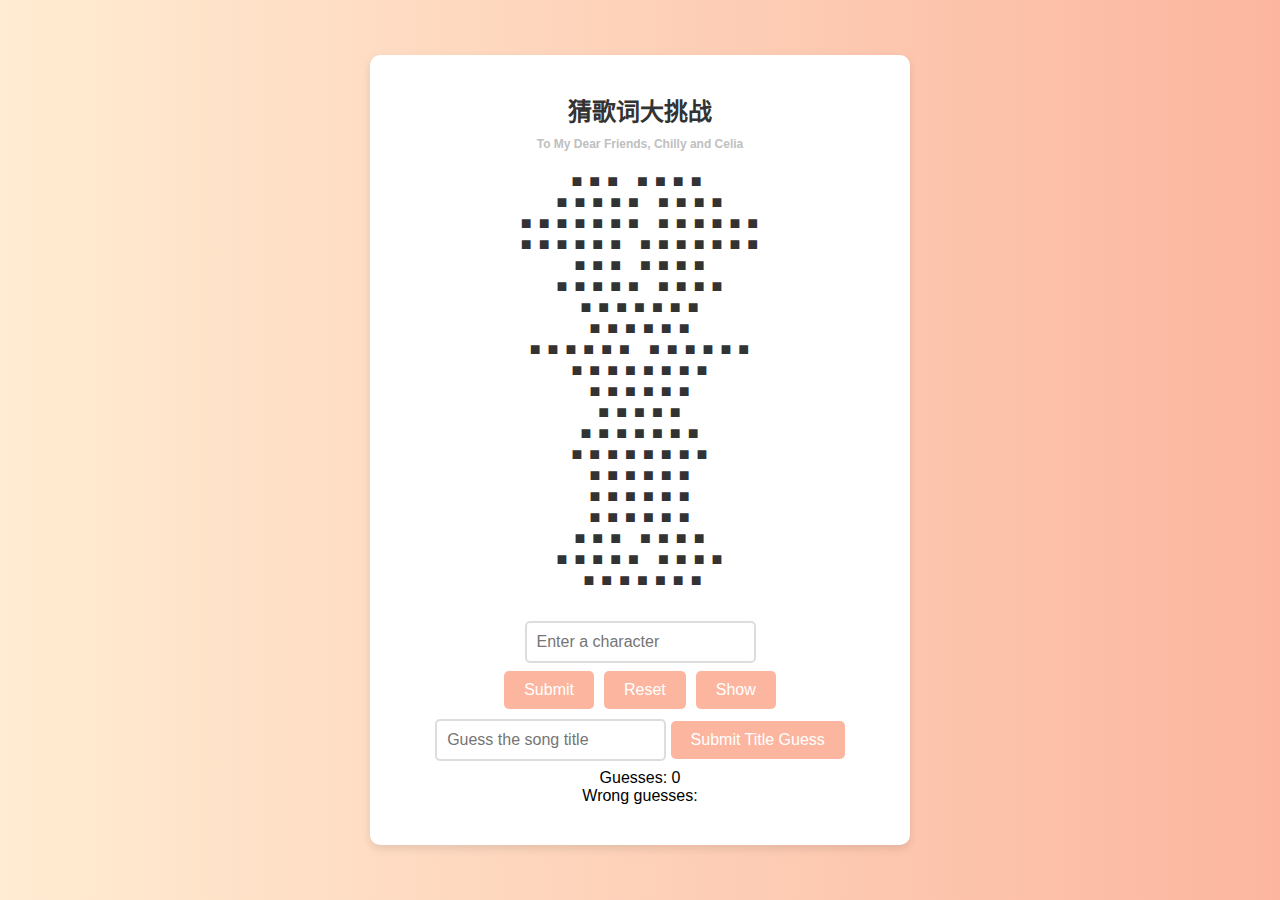
<file: index.html>
<!DOCTYPE html>
<html lang="zh-CN">
<head>
    <meta charset="UTF-8">
    <meta name="viewport" content="width=device-width, initial-scale=1.0">
    <title>猜歌词大挑战</title>
    <link rel="stylesheet" href="styles/style.css">
</head>
<body>
    <div id="game-container">
        <h1>猜歌词大挑战</h1>
        <h2>To My Dear Friends, Chilly and Celia</h2>
        <div id="display-area"></div>
        <input type="text" id="guess-input" maxlength="1" placeholder="Enter a character">
        <div id="button-container">
            <button id="submit-button">Submit</button>
            <button id="reset-button">Reset</button>
            <button id="show-button">Show</button>
        </div>
        <input type="text" id="title-guess-input" placeholder="Guess the song title">
        <button id="title-submit-button">Submit Title Guess</button>
        <div id="guess-counter">Guesses: 0</div>
        <div id="wrong-guesses">Wrong guesses: </div>
        <div id="win-message"></div>
    </div>
    <script src="scripts/app.js"></script>
</body>
</html>
</file>
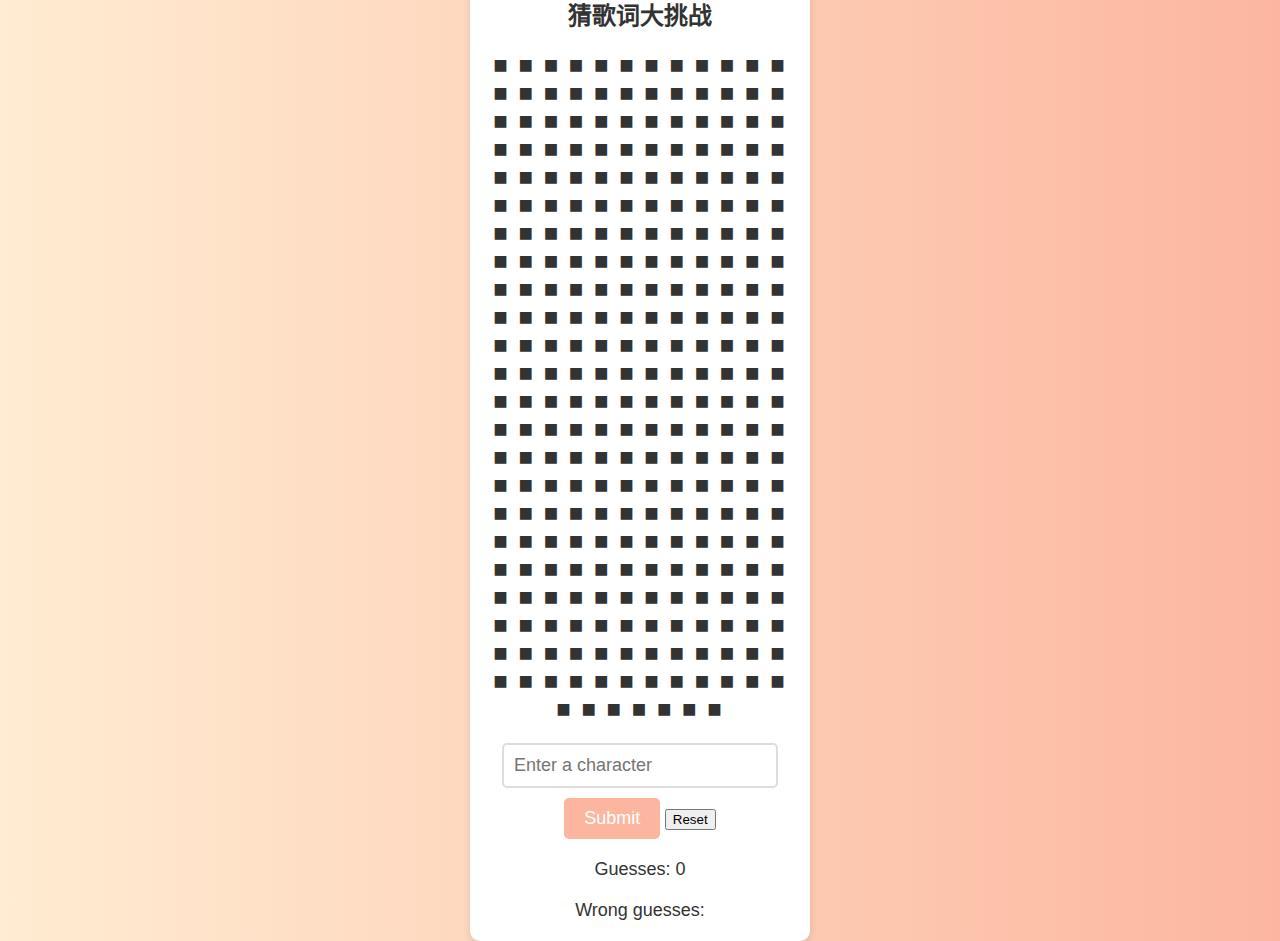
<file: src/index.html>
<!DOCTYPE html>
<html lang="zh-CN">
<head>
    <meta charset="UTF-8">
    <meta name="viewport" content="width=device-width, initial-scale=1.0">
    <title>猜歌词大挑战</title>
    <link rel="stylesheet" href="styles/style.css">
</head>
<body>
    <div id="game-container">
        <h1>猜歌词大挑战</h1>
        <div id="display-area"></div>
        <input type="text" id="guess-input" maxlength="1" placeholder="Enter a character">
        <button id="submit-button">Submit</button>
        <button id="reset-button">Reset</button>
        <div id="guess-counter">Guesses: 0</div>
        <div id="wrong-guesses">Wrong guesses: </div>
    </div>
    <script src="scripts/app.js"></script>
</body>
</html>
</file>
<file: styles/style.css>
body {
    font-family: 'Arial', sans-serif;
    display: flex;
    justify-content: center;
    align-items: center;
    height: 100vh;
    margin: 0;
    background: linear-gradient(to right, #ffecd2 0%, #fcb69f 100%);
}

#game-container {
    background: white;
    padding: 20px;
    border-radius: 10px;
    box-shadow: 0 4px 8px rgba(0, 0, 0, 0.1);
    text-align: center;
    width: 500px;
}

h1 {
    font-size: 24px;
    margin-bottom: 10px;
    color: #333;
}

h2 {
    font-size: 12px;
    margin-bottom: 20px;
    color: silver;
}

#display-area {
    font-size: 18px;
    margin-bottom: 20px;
    letter-spacing: 1px;
    color: #333;
    word-wrap: break-word;
}

#guess-input, #title-guess-input {
    font-size: 16px;
    padding: 10px;
    border: 2px solid #ddd;
    border-radius: 5px;
    margin-top: 10px;
    margin-bottom: 8px;
}

#button-container {
    display: flex;
    justify-content: center;
    gap: 10px;
}

button {
    font-size: 16px;
    padding: 10px 20px;
    border: none;
    border-radius: 5px;
    background-color: #fcb69f;
    color: white;
    cursor: pointer;
}

button:hover {
    background-color: #ffecd2;
}

#win-message {
    font-size: 18px;
    color: green;
    margin-top: 20px;
}
</file>
<file: src/styles/style.css>
body {
    font-family: 'Arial', sans-serif;
    display: flex;
    justify-content: center;
    align-items: center;
    height: 100vh;
    margin: 0;
    background: linear-gradient(to right, #ffecd2 0%, #fcb69f 100%);
}

#game-container {
    background: white;
    padding: 20px;
    border-radius: 10px;
    box-shadow: 0 4px 8px rgba(0, 0, 0, 0.1);
    text-align: center;
    width: 300px;
}

h1 {
    font-size: 24px;
    margin-bottom: 20px;
    color: #333;
}

#display-area {
    font-size: 24px;
    margin-bottom: 20px;
    letter-spacing: 2px;
    color: #333;
}

#guess-input {
    font-size: 18px;
    padding: 10px;
    border: 2px solid #ddd;
    border-radius: 5px;
    width: calc(100% - 24px);
    box-sizing: border-box;
}

#submit-button {
    font-size: 18px;
    padding: 10px 20px;
    border: none;
    border-radius: 5px;
    background-color: #fcb69f;
    color: white;
    cursor: pointer;
    margin-top: 10px;
}

#submit-button:hover {
    background-color: #ff7e5f;
}

#guess-counter {
    font-size: 18px;
    margin-top: 20px;
    color: #333;
}

#wrong-guesses {
    font-size: 18px;
    margin-top: 20px;
    color: #333;
}
</file>
